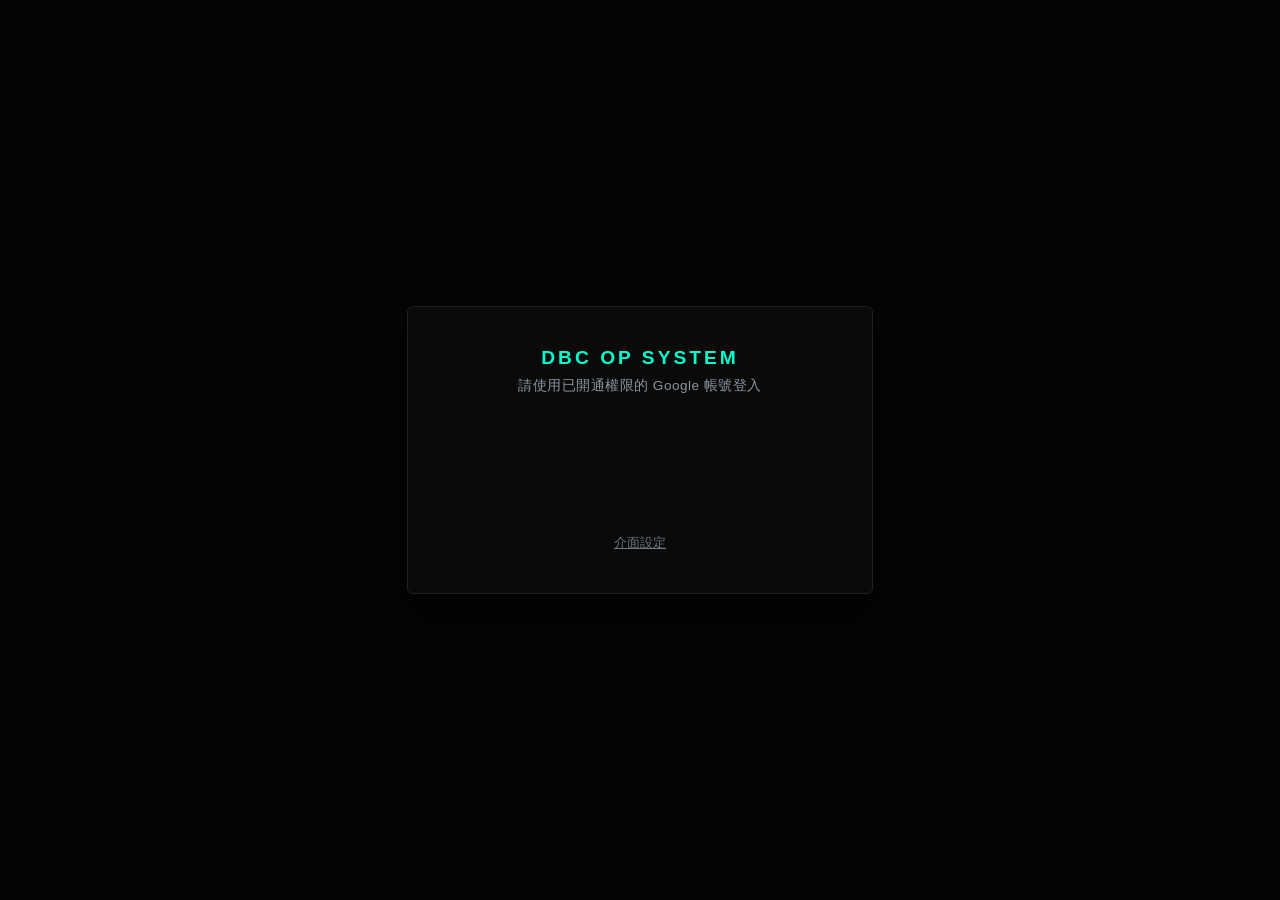
<file: index.html>
<!DOCTYPE html>
<html lang="zh-TW">
<head>
    <meta charset="UTF-8">
    <meta name="viewport" content="width=device-width, initial-scale=1.0">
    <title>ＤＢＣ ｏｐ工具 - 首頁</title>
    <link rel="stylesheet" href="common.css">
    <script src="theme.js"></script>
    <script src="auth.js"></script>
    <style>
        /* 右側主視窗 */
        main { flex: 1; padding: 40px; overflow-y: auto; }
        .content-card { background: var(--surface); padding: 50px; border-radius: 4px; border: 1px solid var(--border); min-height: 80%; box-shadow: 0 20px 40px var(--shadow); }
        h1 { margin-top: 0; color: var(--text-strong); font-weight: 300; letter-spacing: 2px; font-size: 1.5rem; margin-bottom: 30px; }
        .terminal-box { background: var(--input-bg); border: 1px solid var(--border); padding: 20px; border-radius: 4px; font-family: var(--font-mono); font-size: 0.85rem; color: var(--muted); line-height: 1.6; margin-bottom: 30px; }
        .terminal-box span.highlight { color: var(--accent); }

        /* 查詢區塊 */
        .search-bar { display: flex; gap: 15px; align-items: center; margin-bottom: 30px; }
        input[type="date"] { padding: 10px 15px; background: var(--input-bg); border: 1px solid var(--border); color: var(--text-strong); font-size: 0.95rem; border-radius: 2px; font-family: var(--font-mono); outline: none; }
        input[type="date"]::-webkit-calendar-picker-indicator { filter: var(--icon-filter); cursor: pointer; }
        input[type="date"]:focus { border-color: var(--accent); }
        
        .primary-btn { background: transparent; color: var(--accent); border: 1px solid var(--accent); padding: 10px 25px; border-radius: 2px; font-family: var(--font-mono); font-size: 0.9rem; cursor: pointer; transition: all 0.2s; letter-spacing: 1px; }
        .primary-btn:hover { background: var(--accent); color: var(--accent-contrast); }
        .primary-btn:disabled { border-color: var(--border-strong); color: var(--muted); cursor: not-allowed; background: transparent; }

        /* 完美還原 Excel 的表格樣式 */
        .table-container { overflow-x: auto; border: 1px solid var(--border); border-radius: 4px; }
        table { width: max-content; border-collapse: collapse; font-size: 0.85rem; font-weight: 700; font-family: var(--font-main); background: var(--bg); }
        th, td { border: 1px solid var(--border); padding: 10px 15px; text-align: right; white-space: nowrap; color: var(--text-strong); }

        /* 各區塊的項目名稱欄 (行程 / 課程 / 同業專案) 靠左對齊 */
        .col-label { text-align: left; color: var(--accent); background: var(--surface); }
        td:first-child, th:first-child { position: sticky; left: 0; z-index: 1; }

        /* 日期列 (Row 1) */
        .row-date th { background: var(--surface-2); color: var(--text-strong); text-align: center; font-size: 0.9rem; letter-spacing: 1px; }

        /* 標題列 (Row 2) */
        .row-header th { background: var(--surface-3); color: var(--text-strong); text-align: center; }
        .row-header th.col-label { color: var(--accent); }

        /* 黑色分隔列 (Spacer Row) */
        .row-spacer td { background: var(--input-bg) !important; color: var(--input-bg) !important; height: 10px; padding: 0; border: none; }

        /* 空白分隔欄 (Spacer Column) */
        .col-spacer { background: var(--input-bg) !important; min-width: 20px; border-top: none; border-bottom: none; }

        /* 總計列 (Grand Total) */
        .row-grand-total td { background: var(--surface-2); color: var(--text-strong); border-top: 2px solid var(--accent); }
        .row-grand-total td.col-label { color: var(--accent); }

        tr:hover td:not(.col-spacer):not(.row-spacer td) { background: var(--surface-3); }

        /* 報表圖片按鈕 (查到資料後才出現) */
        .report-actions { display: flex; gap: 10px; margin-left: auto; }
        .report-actions[hidden] { display: none; }

        /* 首頁區塊 */
        .home-section { margin-bottom: 44px; }
        .home-title { display: flex; justify-content: space-between; align-items: baseline; gap: 12px; flex-wrap: wrap; margin-bottom: 14px; }
        .home-title h2 { margin: 0; color: var(--accent); font-family: var(--font-mono); font-size: 1rem; letter-spacing: 2px; font-weight: 600; }
        .home-title a { color: var(--muted); font-family: var(--font-mono); font-size: 0.85rem; text-decoration: none; }
        .home-title a:hover { color: var(--accent); }
        .home-badge { display: inline-block; margin-left: 8px; padding: 1px 9px; border-radius: 10px; background: #da3633; color: #fff; font-size: 0.72rem; letter-spacing: 0; vertical-align: middle; }
        .home-status { font-family: var(--font-mono); font-size: 0.75rem; color: var(--muted-2); min-height: 1em; }
    </style>
</head>
<body>

    <div id="sidebar-container"></div>

    <main>
        <div class="content-card">
            <h1>[ 首頁 ]</h1>

            <!-- 交接給我的 (所有登入者) -->
            <div class="home-section">
                <div class="home-title">
                    <h2>// 交接給我的 <span class="home-badge" id="ho-new-count" hidden></span></h2>
                    <a href="todo.html#handover">[ + 新增交接 / 查看全部 ]</a>
                </div>
                <div id="home-handovers"></div>
                <div class="home-status" id="ho-status"></div>
            </div>

            <!-- 每日人數查詢 (需要 attendance_query 權限) -->
            <div id="attendance-section" hidden>
            <div class="home-title"><h2>// 每日人數查詢</h2></div>
            <div class="terminal-box" id="sys-log">
                > 系統核心模組已載入。<br>
                > 請選擇日期，以查詢當日各行程之出團人數統計。
            </div>

            <div class="search-bar">
                <input type="date" id="query-date">
                <button class="primary-btn" id="btn-query" onclick="queryAttendance()">[ 執行查詢 ]</button>
                <div class="report-actions" id="report-actions" hidden>
                    <button class="primary-btn" onclick="exportReportImage('copy')">[ 複製報表圖片 ]</button>
                    <button class="primary-btn" onclick="exportReportImage('download')">[ 下載圖片 ]</button>
                </div>
            </div>

            <div class="table-container">
                <table id="result-table">
                    <tbody id="result-body">
                        <tr><td style="text-align: center; color: var(--muted); padding: 30px;">[ 請選擇日期並點擊查詢 ]</td></tr>
                    </tbody>
                </table>
            </div>
            </div>
        </div>
    </main>

    <script src="config.js"></script>
    <script src="sidebar.js"></script>
    <script src="handover.js"></script>
    <script>
        // ===== 首頁：交接給我的 (只列進行中) =====
        Handover.mount(document.getElementById('home-handovers'), { filter: 'incoming', open: true, statusEl: document.getElementById('ho-status'), emptyText: '目前沒有交接給你的事項 👍' });
        Handover.onChange(items => {
            const n = items.filter(h => Handover.isIncoming(h) && h.status !== 'done' && Handover.isNew(h)).length;
            const badge = document.getElementById('ho-new-count');
            badge.hidden = !n;
            badge.textContent = `${n} 則新動態`;
        });
        Handover.load();

        // 有人數查詢權限才顯示每日人數查詢
        document.getElementById('attendance-section').hidden = !AUTH.has('attendance_query');
    </script>
    <script>
        const GAS_API_URL = GAS_API.ATTENDANCE; // 網址設定在 config.js

        window.onload = () => {
            const today = new Date();
            const yyyy = today.getFullYear();
            const mm = String(today.getMonth() + 1).padStart(2, '0');
            const dd = String(today.getDate()).padStart(2, '0');
            document.getElementById('query-date').value = `${yyyy}-${mm}-${dd}`;
        };

        function queryAttendance() {
            const dateVal = document.getElementById('query-date').value;
            if (!dateVal) return alert("請選擇日期");

            const formattedDate = dateVal.replace(/-/g, '/');
            const btn = document.getElementById('btn-query');
            const tbody = document.getElementById('result-body');
            const log = document.getElementById('sys-log');

            btn.innerText = "[ 查詢中... ]";
            btn.disabled = true;
            tbody.innerHTML = '<tr><td style="text-align: center; color: var(--muted); padding: 30px;">[ 正在向伺服器請求資料... ]</td></tr>';

            // 同一天查過的話先顯示上次結果，再向伺服器確認最新資料
            fetchWithCache(GAS_API_URL, { action: "getAttendanceByDate", date: formattedDate }, (res, meta) => {
                if (res.status === 'success') {
                    log.innerHTML = meta.fromCache
                        ? `> 先顯示上次查詢 ${formattedDate} 的結果，正在更新...`
                        : `> 查詢成功：${formattedDate}<br>> 已載入原始報表格式。`;
                    renderExactTable(res.data);
                } else {
                    log.innerHTML = `> <span style="color: #da3633">查詢失敗：${res.message}</span>`;
                    tbody.innerHTML = `<tr><td style="text-align: center; color: #da3633; padding: 30px;">[ ${res.message} ]</td></tr>`;
                }
            })
            .then(result => {
                btn.innerText = "[ 執行查詢 ]";
                btn.disabled = false;
                if (!result.updated) log.innerHTML = `> 查詢成功：${formattedDate}（已是最新資料）<br>> 已載入原始報表格式。`;
            })
            .catch(err => {
                btn.innerText = "[ 執行查詢 ]";
                btn.disabled = false;
                log.innerHTML = `> <span style="color: #da3633">網路錯誤：${err.message}</span>`;
                tbody.innerHTML = '<tr><td style="text-align: center; color: #da3633; padding: 30px;">[ 網路連線異常 ]</td></tr>';
            });
        }

        // 完美還原 Excel 2D 陣列的渲染函數
        function renderExactTable(matrix) {
            const tbody = document.getElementById('result-body');
            tbody.innerHTML = '';
            document.getElementById('report-actions').hidden = !(matrix && matrix.length);

            if (!matrix || matrix.length === 0) {
                tbody.innerHTML = '<tr><td style="text-align: center; color: var(--muted); padding: 30px;">[ 該日無出團紀錄或尚未匯入資料 ]</td></tr>';
                return;
            }

            // 找出空白分隔欄：表頭列空白的欄位 (行程 / 課程 / 同業專案 各區塊之間，最多兩欄)
            const spacerCols = new Set();
            if (matrix[1]) matrix[1].forEach((cell, i) => { if (i > 0 && cell === "") spacerCols.add(i); });
            // 各區塊的項目名稱欄：第一欄與每個分隔欄的下一欄
            const labelCols = new Set([0]);
            spacerCols.forEach(i => labelCols.add(i + 1));

            matrix.forEach((row, rowIndex) => {
                const tr = document.createElement('tr');

                // 判斷列的樣式
                if (rowIndex === 0) tr.className = 'row-date';
                else if (rowIndex === 1) tr.className = 'row-header';
                else if (rowIndex === matrix.length - 1) tr.className = 'row-grand-total';
                else if (row[0] === "") tr.className = 'row-spacer'; // 第一格是空的代表是黑色分隔列

                row.forEach((cell, colIndex) => {
                    const td = document.createElement(rowIndex <= 1 ? 'th' : 'td');

                    // 處理合併儲存格 (日期列)
                    if (rowIndex === 0) {
                        if (spacerCols.has(colIndex)) {
                            td.className = 'col-spacer';
                            tr.appendChild(td);
                        } else if (cell !== "") {
                            // 計算要跨幾欄 (直到遇到下一個有值的格子、分隔欄或陣列結束)
                            let colspan = 1;
                            for (let i = colIndex + 1; i < row.length; i++) {
                                if (row[i] === "" && !spacerCols.has(i)) colspan++;
                                else break;
                            }
                            td.colSpan = colspan;
                            td.innerText = cell;
                            tr.appendChild(td);
                        }
                    } else {
                        td.innerText = cell;
                        // 套用空白分隔欄樣式
                        if (spacerCols.has(colIndex)) {
                            td.className = 'col-spacer';
                            td.innerText = ''; // 清空內容
                        } else if (labelCols.has(colIndex)) {
                            td.className = 'col-label';
                        }
                        tr.appendChild(td);
                    }
                });
                tbody.appendChild(tr);
            });
        }

        // 把報表表格轉成圖片：copy 複製到剪貼簿 (可直接貼到 LINE)，download 下載 PNG
        function exportReportImage(mode) {
            const log = document.getElementById('sys-log');
            const load = window.html2canvas ? Promise.resolve() : new Promise((resolve, reject) => {
                const s = document.createElement('script');
                s.src = 'https://cdnjs.cloudflare.com/ajax/libs/html2canvas/1.4.1/html2canvas.min.js';
                s.onload = resolve;
                s.onerror = () => reject(new Error('圖片工具載入失敗，請檢查網路'));
                document.head.appendChild(s);
            });
            log.innerHTML = '> 正在產生報表圖片...';
            load.then(() => html2canvas(document.getElementById('result-table'), {
                scale: 2,
                backgroundColor: getComputedStyle(document.documentElement).getPropertyValue('--bg').trim() || '#050505'
            }))
            .then(canvas => new Promise(resolve => canvas.toBlob(resolve, 'image/png')))
            .then(blob => {
                const date = document.getElementById('query-date').value;
                if (mode === 'copy' && navigator.clipboard && window.ClipboardItem) {
                    return navigator.clipboard.write([new ClipboardItem({ 'image/png': blob })])
                        .then(() => { log.innerHTML = '> <span class="highlight">報表圖片已複製！可以直接到 LINE 或訊息視窗按 Ctrl + V 貼上。</span>'; });
                }
                const a = document.createElement('a');
                a.href = URL.createObjectURL(blob);
                a.download = `人數回報_${date}.png`;
                a.click();
                setTimeout(() => URL.revokeObjectURL(a.href), 10000);
                log.innerHTML = `> <span class="highlight">已下載 ${a.download}</span>`;
            })
            .catch(err => { log.innerHTML = `> <span style="color: #da3633">產生圖片失敗：${err.message}</span>`; });
        }
    </script>
</body>
</html>
</file>
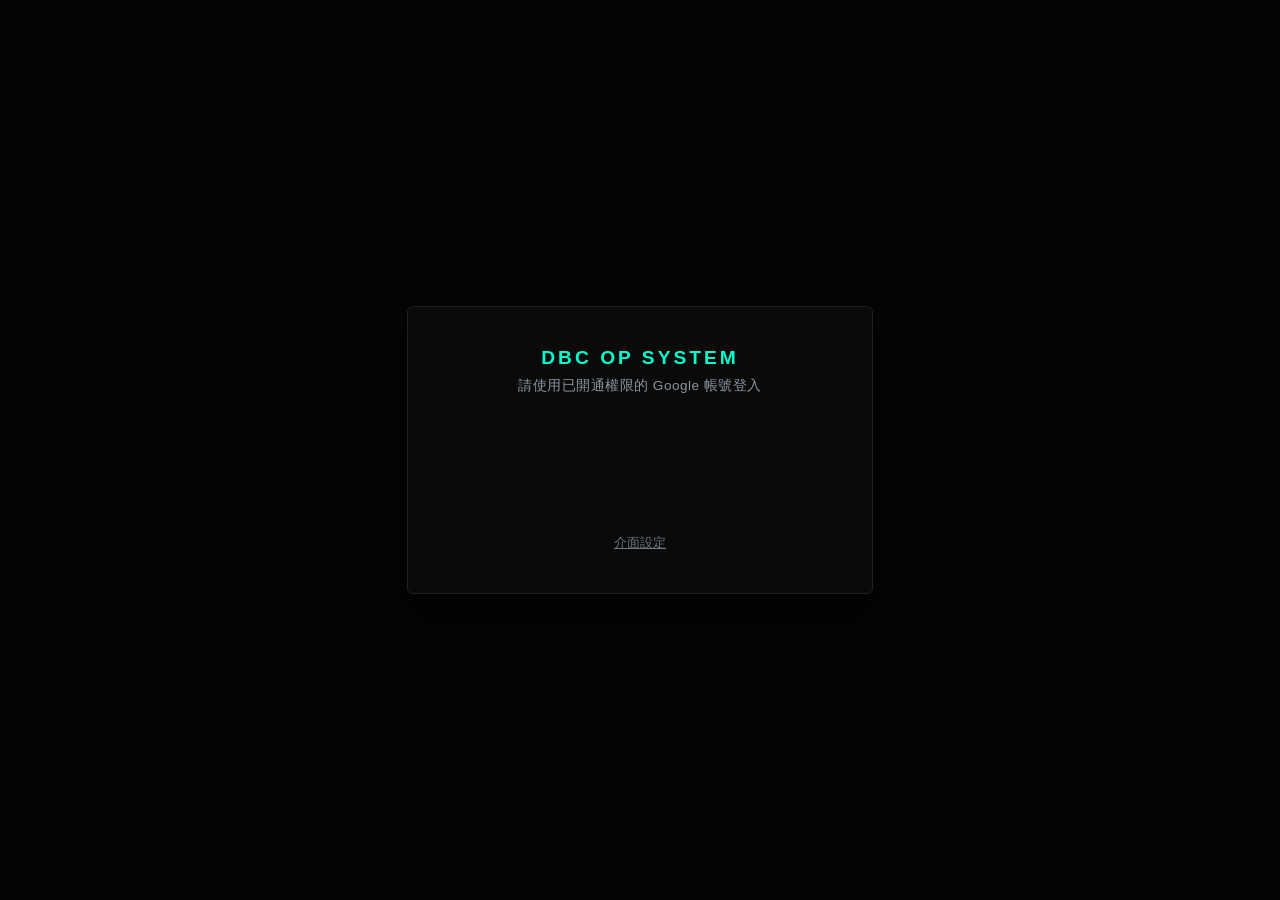
<file: admin.html>
<!DOCTYPE html>
<html lang="zh-TW">
<head>
    <meta charset="UTF-8">
    <meta name="viewport" content="width=device-width, initial-scale=1.0">
    <title>ＤＢＣ ｏｐ工具 - 帳號管理</title>
    <link rel="stylesheet" href="common.css">
    <script src="theme.js"></script>
    <script src="auth.js"></script>
    <style>
        main { flex: 1; padding: 40px; overflow-y: auto; }
        .content-card { background: var(--surface); padding: 40px; border-radius: 4px; border: 1px solid var(--border); box-shadow: 0 20px 40px var(--shadow); margin-bottom: 30px; }
        h1 { margin-top: 0; color: var(--text-strong); font-weight: 300; letter-spacing: 2px; font-size: 1.5rem; margin-bottom: 20px; }
        h2 { color: var(--accent); font-family: var(--font-mono); font-size: 1rem; letter-spacing: 2px; margin: 0 0 16px; }
        .terminal-box { background: var(--input-bg); border: 1px solid var(--border); padding: 16px 20px; border-radius: 4px; font-family: var(--font-mono); font-size: 0.85rem; color: var(--muted); line-height: 1.6; margin-bottom: 30px; }
        .table-wrap { overflow-x: auto; }
        table { width: 100%; border-collapse: collapse; font-size: 0.88rem; }
        th, td { border: 1px solid var(--border); padding: 10px 12px; text-align: left; vertical-align: middle; }
        th { background: var(--surface-2); color: var(--accent); font-family: var(--font-mono); font-weight: normal; white-space: nowrap; }
        tr:hover td { background: var(--surface-3); }
        td small { color: var(--muted); }
        .tag { white-space: nowrap; display: inline-block; padding: 2px 8px; margin: 2px; border-radius: 10px; font-size: 0.75rem; background: var(--surface-3); color: var(--text); }
        .tag.plus { background: rgba(63,185,80,0.15); color: #3fb950; }
        .tag.minus { background: rgba(218,54,51,0.15); color: #da3633; text-decoration: line-through; }
        .off { color: var(--muted-2); }
        .primary-btn, .ghost-btn, .del-btn { background: transparent; border: 1px solid var(--accent); color: var(--accent); padding: 7px 16px; border-radius: 2px; font-family: var(--font-mono); font-size: 0.85rem; cursor: pointer; transition: 0.2s; }
        .primary-btn:hover { background: var(--accent); color: var(--accent-contrast); }
        .ghost-btn { border-color: var(--border-strong); color: var(--muted); }
        .ghost-btn:hover { color: var(--text-strong); border-color: var(--muted); }
        .del-btn { border-color: #da3633; color: #da3633; }
        .del-btn:hover { background: #da3633; color: #fff; }
        .toolbar { display: flex; justify-content: space-between; align-items: center; margin-bottom: 14px; gap: 12px; flex-wrap: wrap; }

        .modal-bg { position: fixed; inset: 0; background: rgba(0,0,0,0.5); display: flex; align-items: center; justify-content: center; z-index: 100; padding: 16px; }
        .modal { background: var(--surface); border: 1px solid var(--border-strong); border-radius: 6px; width: 100%; max-width: 520px; max-height: 90vh; overflow-y: auto; padding: 28px; }
        .modal h3 { margin: 0 0 20px; color: var(--text-strong); font-weight: 400; }
        .field { margin-bottom: 16px; }
        .field label { display: block; color: var(--muted); font-size: 0.8rem; margin-bottom: 6px; font-family: var(--font-mono); }
        .field input[type="text"], .field input[type="email"], .field select { width: 100%; padding: 9px; background: var(--input-bg); border: 1px solid var(--border); color: var(--text-strong); border-radius: 2px; box-sizing: border-box; font-size: 0.9rem; }
        .perm-grid { display: grid; grid-template-columns: 1fr auto auto; gap: 6px 14px; align-items: center; background: var(--input-bg); border: 1px solid var(--border); padding: 12px; border-radius: 2px; font-size: 0.85rem; }
        .perm-grid .head { color: var(--muted); font-size: 0.75rem; }
        .perm-grid .from-role { color: var(--muted); font-size: 0.75rem; }
        .checks { display: flex; flex-wrap: wrap; gap: 10px 18px; background: var(--input-bg); border: 1px solid var(--border); padding: 12px; border-radius: 2px; }
        .checks label { display: flex; align-items: center; gap: 6px; color: var(--text); font-size: 0.85rem; cursor: pointer; }
        input[type="checkbox"] { accent-color: var(--accent); width: 15px; height: 15px; }
        .modal .actions { display: flex; justify-content: space-between; gap: 10px; margin-top: 24px; }
        .modal .actions div { display: flex; gap: 10px; }
        .hint { color: var(--muted); font-size: 0.78rem; line-height: 1.6; margin-top: 6px; }
    </style>
</head>
<body>
    <div id="sidebar-container"></div>

    <main>
        <div class="content-card">
            <h1>[ 帳號管理 ]</h1>
            <div class="terminal-box" id="sys-log">> 正在讀取帳號資料...</div>

            <div class="toolbar">
                <h2>// 使用者</h2>
                <button class="primary-btn" onclick="editUser()">[ + 新增使用者 ]</button>
            </div>
            <div class="table-wrap"><table>
                <thead><tr><th>Email</th><th>姓名</th><th>角色</th><th>可用功能</th><th>狀態</th><th>最後登入</th><th></th></tr></thead>
                <tbody id="user-body"></tbody>
            </table></div>
        </div>

        <div class="content-card">
            <div class="toolbar">
                <h2>// 角色</h2>
                <button class="primary-btn" onclick="editRole()">[ + 新增角色 ]</button>
            </div>
            <div class="table-wrap"><table>
                <thead><tr><th>角色</th><th>權限</th><th>說明</th><th>人數</th><th></th></tr></thead>
                <tbody id="role-body"></tbody>
            </table></div>
            <p class="hint">權限變更會在對方下次登入時生效（通行證最長 10 小時會自動過期）。若要立即生效，請對方登出再登入。</p>
        </div>
    </main>

    <div id="modal-root"></div>

    <script src="config.js"></script>
    <script src="sidebar.js"></script>
    <script>
        let data = { users: [], roles: [], features: {} };
        const log = document.getElementById('sys-log');
        const esc = s => String(s == null ? '' : s).replace(/[&<>"]/g, c => ({ '&': '&amp;', '<': '&lt;', '>': '&gt;', '"': '&quot;' }[c]));

        function api(body) {
            return fetch(GAS_API.AUTH, { method: 'POST', body: JSON.stringify(body) }).then(r => r.json());
        }

        // skipCache：儲存後重新讀取時不先顯示舊資料
        function load(skipCache) {
            fetchWithCache(GAS_API.AUTH, { action: 'getAdminData' }, (res, meta) => {
                if (res.status !== 'success') { log.innerHTML = `> <span style="color:#da3633">${esc(res.message)}</span>`; return; }
                data = res;
                log.innerHTML = `> 共 ${res.users.length} 位使用者、${res.roles.length} 種角色。` + (meta.fromCache ? '（更新中...）' : '');
                render();
            }, { skipCache: skipCache })
            .then(result => { if (!result.updated) log.innerHTML = `> 共 ${data.users.length} 位使用者、${data.roles.length} 種角色。`; })
            .catch(err => { log.innerHTML = `> <span style="color:#da3633">網路錯誤：${esc(err.message)}</span>`; });
        }

        function permsOf(u) {
            const role = data.roles.find(r => r.name === u.role);
            const set = new Set(role ? role.perms : []);
            u.extraAllow.forEach(p => set.add(p));
            u.extraDeny.forEach(p => set.delete(p));
            return set;
        }

        function render() {
            const F = data.features;
            document.getElementById('user-body').innerHTML = data.users.map((u, i) => {
                const role = data.roles.find(r => r.name === u.role);
                const tags = Object.keys(F).filter(k => permsOf(u).has(k)).map(k => {
                    const plus = u.extraAllow.includes(k) && !(role && role.perms.includes(k));
                    return `<span class="tag ${plus ? 'plus' : ''}">${plus ? '+' : ''}${esc(F[k])}</span>`;
                }).concat(u.extraDeny.filter(k => role && role.perms.includes(k)).map(k => `<span class="tag minus">${esc(F[k])}</span>`)).join('');
                return `<tr class="${u.active ? '' : 'off'}">
                    <td>${esc(u.email)}${u.email === AUTH.user.email ? ' <small>(你)</small>' : ''}</td>
                    <td>${esc(u.name)}</td><td>${esc(u.role)}</td><td>${tags || '<small>無</small>'}</td>
                    <td>${u.active ? '啟用' : '<span style="color:#da3633">停用</span>'}</td>
                    <td><small>${esc(u.lastLogin) || '尚未登入'}</small></td>
                    <td><button class="ghost-btn" onclick="editUser(${i})">編輯</button></td></tr>`;
            }).join('') || '<tr><td colspan="7"><small>尚無使用者</small></td></tr>';

            document.getElementById('role-body').innerHTML = data.roles.map((r, i) => `<tr>
                <td>${esc(r.name)}</td>
                <td>${r.perms.map(k => `<span class="tag">${esc(F[k])}</span>`).join('') || '<small>無</small>'}</td>
                <td><small>${esc(r.note)}</small></td>
                <td>${data.users.filter(u => u.role === r.name).length}</td>
                <td><button class="ghost-btn" onclick="editRole(${i})">編輯</button></td></tr>`).join('');
        }

        function openModal(html) {
            document.getElementById('modal-root').innerHTML = `<div class="modal-bg"><div class="modal">${html}</div></div>`;
        }
        function closeModal() { document.getElementById('modal-root').innerHTML = ''; }

        // ===== 使用者 =====
        function editUser(index) {
            const isNew = index === undefined;
            const u = isNew ? { email: '', name: '', role: (data.roles[0] || {}).name || '', extraAllow: [], extraDeny: [], active: true } : data.users[index];
            const F = data.features;
            openModal(`
                <h3>${isNew ? '新增使用者' : '編輯使用者'}</h3>
                <div class="field"><label>Google 帳號 Email</label><input type="email" id="u-email" value="${esc(u.email)}" placeholder="example@gmail.com"></div>
                <div class="field"><label>姓名</label><input type="text" id="u-name" value="${esc(u.name)}"></div>
                <div class="field"><label>角色</label><select id="u-role">${data.roles.map(r => `<option ${r.name === u.role ? 'selected' : ''}>${esc(r.name)}</option>`).join('')}</select></div>
                <div class="field"><label>個人調整（在角色權限之外額外開放或關閉）</label><div class="perm-grid" id="u-perms"></div></div>
                <div class="field"><label><input type="checkbox" id="u-active" ${u.active ? 'checked' : ''}> 啟用這個帳號</label></div>
                <div class="actions">
                    <div>${isNew ? '' : '<button class="del-btn" id="u-del">刪除</button>'}</div>
                    <div><button class="ghost-btn" onclick="closeModal()">取消</button><button class="primary-btn" id="u-save">儲存</button></div>
                </div>`);

            const allow = new Set(u.extraAllow), deny = new Set(u.extraDeny);
            function drawPerms() {
                const role = data.roles.find(r => r.name === document.getElementById('u-role').value);
                const rp = role ? role.perms : [];
                document.getElementById('u-perms').innerHTML = '<span class="head">功能</span><span class="head">角色預設</span><span class="head">此人</span>' +
                    Object.keys(F).map(k => {
                        const inRole = rp.includes(k);
                        const on = inRole ? !deny.has(k) : allow.has(k);
                        return `<span>${esc(F[k])}</span><span class="from-role">${inRole ? '✔' : '—'}</span><input type="checkbox" data-perm="${k}" ${on ? 'checked' : ''}>`;
                    }).join('');
                document.querySelectorAll('#u-perms [data-perm]').forEach(cb => cb.onchange = () => {
                    const k = cb.dataset.perm, inRole = rp.includes(k);
                    allow.delete(k); deny.delete(k);
                    if (cb.checked && !inRole) allow.add(k);
                    if (!cb.checked && inRole) deny.add(k);
                });
            }
            document.getElementById('u-role').onchange = () => { allow.clear(); deny.clear(); drawPerms(); };
            drawPerms();

            document.getElementById('u-save').onclick = () => {
                const user = {
                    originalEmail: isNew ? '' : u.email,
                    email: document.getElementById('u-email').value.trim(),
                    name: document.getElementById('u-name').value.trim(),
                    role: document.getElementById('u-role').value,
                    extraAllow: [...allow], extraDeny: [...deny],
                    active: document.getElementById('u-active').checked
                };
                save({ action: 'saveUser', user });
            };
            if (!isNew) document.getElementById('u-del').onclick = () => {
                if (document.getElementById('u-del').dataset.confirm) save({ action: 'deleteUser', email: u.email });
                else { document.getElementById('u-del').dataset.confirm = 1; document.getElementById('u-del').textContent = '確定刪除？'; }
            };
        }

        // ===== 角色 =====
        function editRole(index) {
            const isNew = index === undefined;
            const r = isNew ? { name: '', perms: [], note: '' } : data.roles[index];
            const F = data.features;
            openModal(`
                <h3>${isNew ? '新增角色' : '編輯角色'}</h3>
                <div class="field"><label>角色名稱</label><input type="text" id="r-name" value="${esc(r.name)}"></div>
                <div class="field"><label>可用功能</label><div class="checks">${Object.keys(F).map(k => `<label><input type="checkbox" data-perm="${k}" ${r.perms.includes(k) ? 'checked' : ''}>${esc(F[k])}</label>`).join('')}</div></div>
                <div class="field"><label>說明</label><input type="text" id="r-note" value="${esc(r.note)}"></div>
                <div class="actions">
                    <div>${isNew ? '' : '<button class="del-btn" id="r-del">刪除</button>'}</div>
                    <div><button class="ghost-btn" onclick="closeModal()">取消</button><button class="primary-btn" id="r-save">儲存</button></div>
                </div>`);
            document.getElementById('r-save').onclick = () => save({ action: 'saveRole', role: {
                originalName: isNew ? '' : r.name,
                name: document.getElementById('r-name').value.trim(),
                perms: [...document.querySelectorAll('.checks [data-perm]:checked')].map(cb => cb.dataset.perm),
                note: document.getElementById('r-note').value.trim()
            } });
            if (!isNew) document.getElementById('r-del').onclick = () => {
                if (document.getElementById('r-del').dataset.confirm) save({ action: 'deleteRole', name: r.name });
                else { document.getElementById('r-del').dataset.confirm = 1; document.getElementById('r-del').textContent = '確定刪除？'; }
            };
        }

        function save(body) {
            const btn = document.querySelector('.modal .primary-btn');
            if (btn) { btn.disabled = true; btn.textContent = '儲存中...'; }
            api(body).then(res => {
                if (res.status !== 'success') {
                    if (btn) { btn.disabled = false; btn.textContent = '儲存'; }
                    alertInModal(res.message);
                    return;
                }
                closeModal();
                log.innerHTML = '> <span style="color:#3fb950">已儲存。</span>';
                load(true);
            }).catch(err => alertInModal('網路錯誤：' + err.message));
        }

        function alertInModal(text) {
            const m = document.querySelector('.modal');
            let el = m && m.querySelector('.modal-error');
            if (m && !el) { el = document.createElement('p'); el.className = 'modal-error'; el.style.color = '#da3633'; m.appendChild(el); }
            if (el) el.textContent = text;
        }

        load();
    </script>
</body>
</html>
</file>
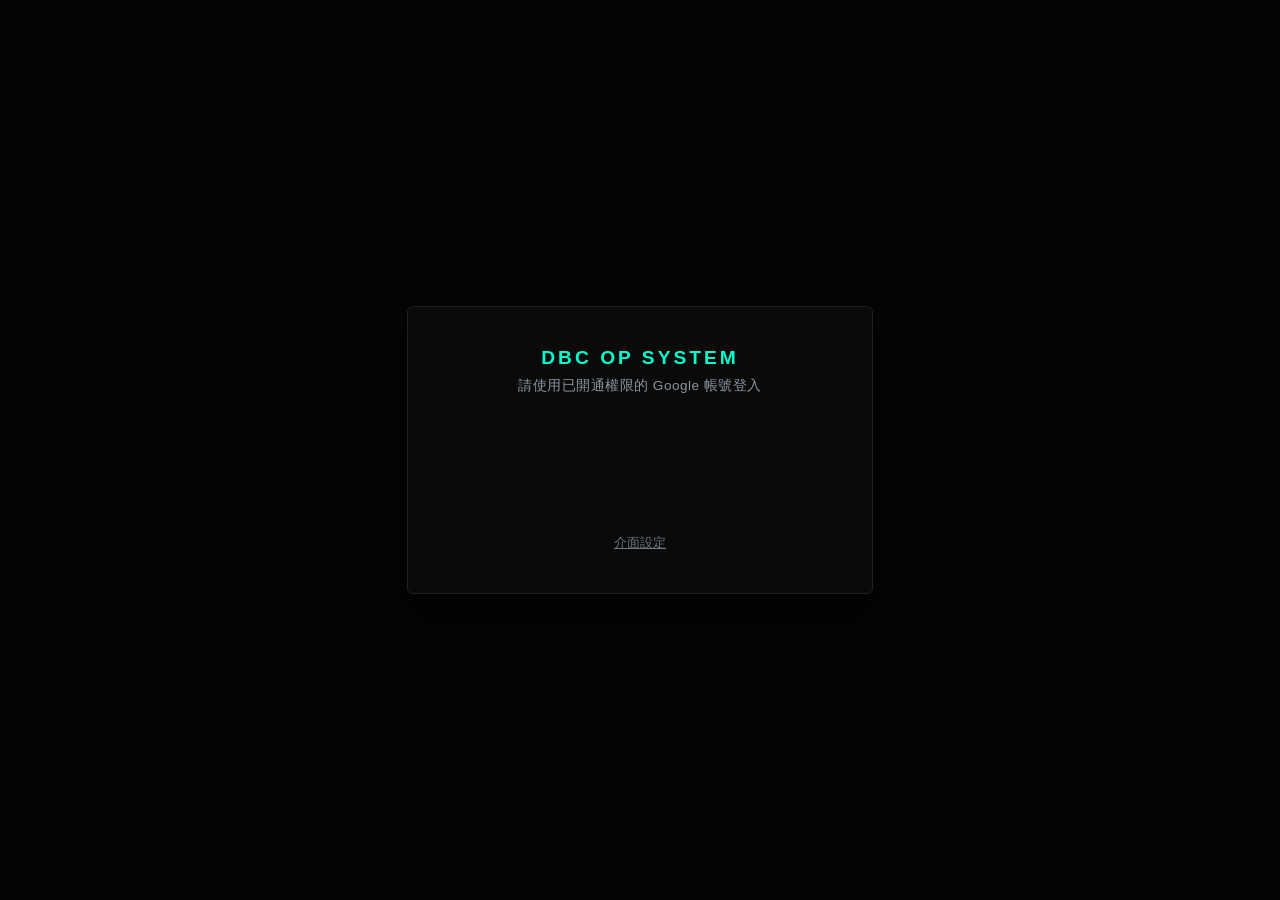
<file: b2b_monitor.html>
<!DOCTYPE html>
<html lang="zh-TW">
<head>
    <meta charset="UTF-8">
    <meta name="viewport" content="width=device-width, initial-scale=1.0">
    <title>ＤＢＣ ｏｐ工具 - 訂單監控</title>
    <link rel="stylesheet" href="common.css">
    <script src="theme.js"></script>
    <script src="auth.js"></script>
    <style>
        /* 右側主視窗 */
        main { flex: 1; padding: 40px; overflow-y: auto; }
        .content-card { background: var(--surface); padding: 40px; border-radius: 4px; border: 1px solid var(--border); min-height: 85%; box-shadow: 0 20px 40px var(--shadow); }
        h1 { margin-top: 0; color: var(--text-strong); font-weight: 300; letter-spacing: 2px; font-size: 1.5rem; margin-bottom: 20px; }
        
        .terminal-box { background: var(--input-bg); border: 1px solid var(--border); padding: 20px; border-radius: 4px; font-family: var(--font-mono); font-size: 0.85rem; color: var(--muted); line-height: 1.6; margin-bottom: 30px; }
        .terminal-box span.highlight { color: var(--accent); }
        .action-bar { display: flex; justify-content: space-between; align-items: center; margin-bottom: 20px; }
        button.primary-btn { background: transparent; color: var(--accent); border: 1px solid var(--accent); padding: 10px 20px; border-radius: 2px; font-family: var(--font-mono); font-size: 0.9rem; cursor: pointer; transition: all 0.2s; letter-spacing: 1px; }
        button.primary-btn:hover { background: var(--accent); color: var(--accent-contrast); }
        button.primary-btn:disabled { border-color: var(--border-strong); color: var(--muted); cursor: not-allowed; }
        table { width: 100%; border-collapse: collapse; font-size: 0.9rem; }
        th, td { border: 1px solid var(--border); padding: 14px 15px; text-align: left; }
        th { background: var(--surface-2); color: var(--accent); font-family: var(--font-mono); font-weight: normal; letter-spacing: 1px; }
        tr:hover td { background: var(--surface-3); }
    </style>
</head>
<body>

    <div id="sidebar-container"></div>

    <main>
        <div class="content-card">
            <h1>[ 客戶預約訂單監控 ]</h1>
            <div class="terminal-box" id="sys-log">
                > 連線協議就緒...<br>
                > 正在等待擷取最新 50 筆同業預約報表數據...
            </div>
            <div class="action-bar">
                <span style="color: var(--muted); font-size: 0.9rem;">DATA_SOURCE: DBC_B2B_DATABASE</span>
                <button class="primary-btn" id="refresh-btn" onclick="fetchOrders()">[ 刷新數據 ]</button>
            </div>
            <table>
                <thead>
                    <tr>
                        <th>訂單時間</th>
                        <th>內部編號</th>
                        <th>同業代號</th>
                        <th>系列</th>
                        <th>日期</th>
                        <th>人數</th>
                        <th>總金額</th>
                        <th>客戶備註</th>
                    </tr>
                </thead>
                <tbody id="orderBody">
                    <tr><td colspan="8" style="text-align: center; color: var(--muted);">[ 系統待命中，請點擊上方刷新數據 ]</td></tr>
                </tbody>
            </table>
        </div>
    </main>

    <script src="config.js"></script>
    <script src="sidebar.js"></script>
    <script>
        const GAS_API_URL = GAS_API.B2B; // 網址設定在 config.js
        
        window.onload = () => { fetchOrders(true); };

        // useCache：開頁時先顯示上次的資料；按「刷新數據」時直接向伺服器重抓
        function fetchOrders(useCache) {
            const btn = document.getElementById('refresh-btn');
            const tbody = document.getElementById('orderBody');
            const log = document.getElementById('sys-log');

            btn.disabled = true;
            btn.innerText = "[ 讀取中... ]";
            tbody.innerHTML = `<tr><td colspan="8" style="text-align: center; color: var(--muted);">[ FETCHING DATA... ]</td></tr>`;

            fetchWithCache(GAS_API_URL, { action: "getOrders" }, (res, meta) => {
                if(res.status === 'success') {
                    log.innerHTML += meta.fromCache
                        ? `<br>> 先顯示上次的資料，正在更新...`
                        : `<br>> <span class="highlight">連線成功！已擷取最新數據。</span>`;
                    if(res.data && res.data.orders) {
                        renderOrderTable(res.data.orders);
                    } else {
                        tbody.innerHTML = `<tr><td colspan="8" style="text-align: center; color: #da3633;">[ 系統錯誤：未回傳訂單資料 ]</td></tr>`;
                    }
                } else {
                    log.innerHTML += `<br>> <span style="color: #da3633">錯誤：${res.message}</span>`;
                    tbody.innerHTML = `<tr><td colspan="8" style="text-align: center; color: #da3633;">[ 讀取失敗：${res.message} ]</td></tr>`;
                }
            }, { skipCache: !useCache })
            .then(result => {
                btn.disabled = false;
                btn.innerText = "[ 刷新數據 ]";
                if (!result.updated) log.innerHTML += `<br>> <span class="highlight">已是最新數據。</span>`;
            }).catch(e => {
                btn.disabled = false; 
                btn.innerText = "[ 刷新數據 ]";
                log.innerHTML += `<br>> <span style="color: #da3633">網路異常：${e.message}</span>`;
                tbody.innerHTML = `<tr><td colspan="8" style="text-align: center; color: #da3633;">[ 網路異常，無法取得數據 ]</td></tr>`;
            });
        }

        function renderOrderTable(dataMatrix) {
            const tbody = document.getElementById('orderBody'); 
            tbody.innerHTML = '';
            
            if (!dataMatrix || dataMatrix.length <= 1) {
                tbody.innerHTML = `<tr><td colspan="8" style="text-align: center; color: var(--muted);">[ 尚無任何訂單紀錄 ]</td></tr>`; 
                return;
            }
            
            // 🌟 完美對齊你的 Google Sheet 截圖
            // A[0]內部編號, B[1]訂單時間, C[2]同業代號, D[3]系列, E[4]日期, F[5]人數, G[6]總金額, H[7]客戶備註
            for(let i = 1; i < dataMatrix.length; i++) {
                let row = dataMatrix[i]; 
                let tr = document.createElement('tr');
                tr.innerHTML = `
                    <td style="color: var(--muted);">${row[1] || '-'}</td> <!-- B欄: 訂單時間 -->
                    <td style="color: var(--accent);">${row[0] || '-'}</td> <!-- A欄: 內部編號 -->
                    <td>${row[2] || '-'}</td> <!-- C欄: 同業代號 -->
                    <td>${row[3] || '-'}</td> <!-- D欄: 系列 -->
                    <td>${row[4] || '-'}</td> <!-- E欄: 日期 -->
                    <td style="color: #d29922; font-weight: bold;">${row[5] || '-'}</td> <!-- F欄: 人數 -->
                    <td>${row[6] || '-'}</td> <!-- G欄: 總金額 -->
                    <td style="color: var(--muted); max-width: 250px; overflow: hidden; text-overflow: ellipsis; white-space: nowrap;" title="${row[7] || ''}">${row[7] || '-'}</td> <!-- H欄: 客戶備註 -->
                `;
                tbody.appendChild(tr);
            }
        }
    </script>
</body>
</html>
</file>
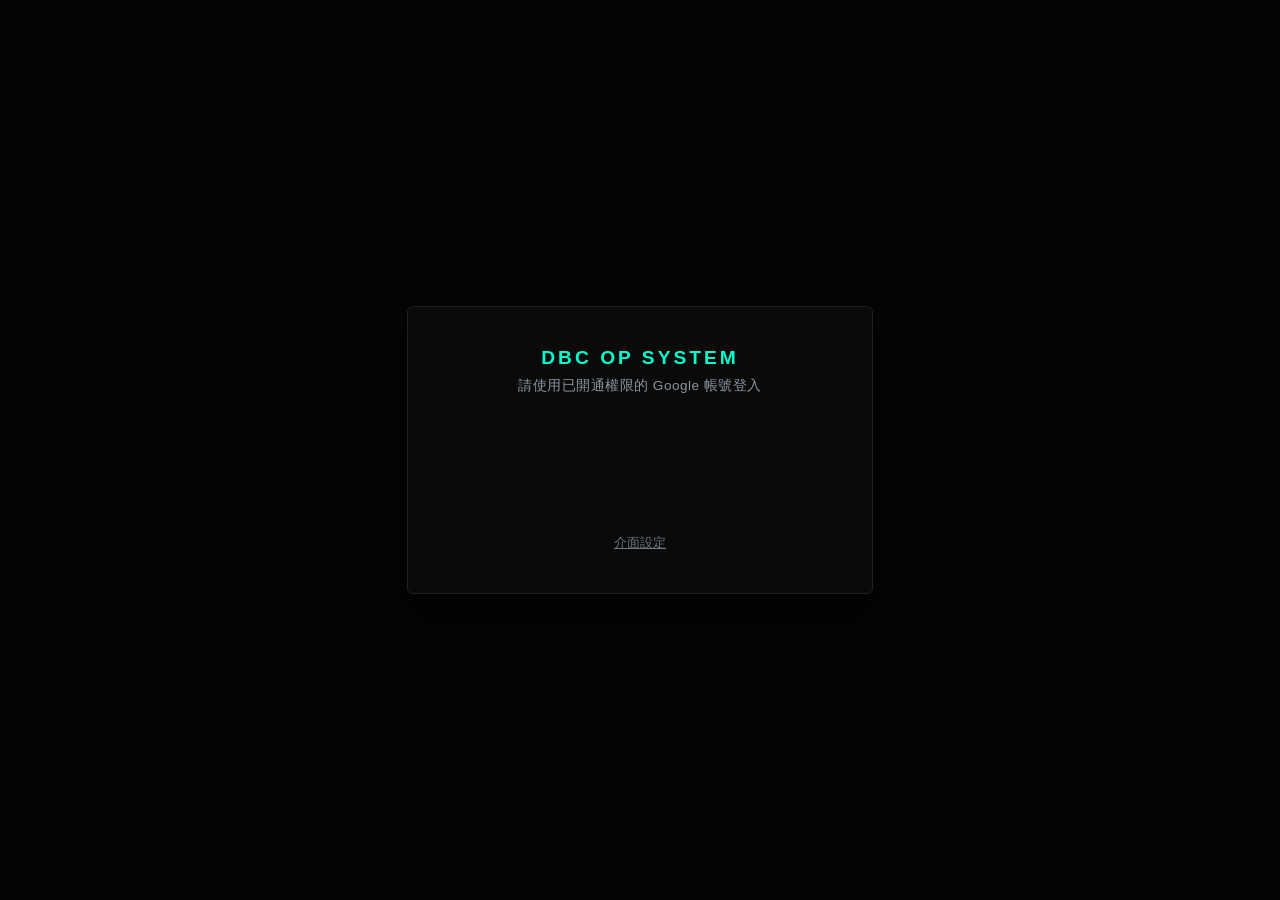
<file: login.html>
<!DOCTYPE html>
<html lang="zh-TW">
<head>
    <meta charset="UTF-8">
    <meta name="viewport" content="width=device-width, initial-scale=1.0">
    <title>ＤＢＣ ｏｐ工具 - 登入</title>
    <link rel="stylesheet" href="common.css">
    <script src="theme.js"></script>
    <script src="auth.js"></script>
    <script src="config.js"></script>
    <script src="https://accounts.google.com/gsi/client" async defer onload="initGoogle()"></script>
    <style>
        body { align-items: center; justify-content: center; padding: 16px; box-sizing: border-box; }
        .login-card { width: 100%; max-width: 400px; background: var(--surface); border: 1px solid var(--border); border-radius: 6px; box-shadow: 0 20px 40px var(--shadow); padding: 40px 32px; text-align: center; }
        .login-card h1 { margin: 0 0 6px; color: var(--accent); font-size: 1.2rem; letter-spacing: 3px; font-weight: 600; }
        .login-card p { color: var(--muted); font-size: 0.85rem; margin: 0 0 28px; line-height: 1.6; }
        #google-btn { display: flex; justify-content: center; min-height: 44px; }
        .msg { margin-top: 20px; font-family: var(--font-mono); font-size: 0.85rem; line-height: 1.6; min-height: 1.6em; }
        .msg.error { color: #da3633; }
        .msg.info { color: var(--muted); }
        .theme-link { margin-top: 24px; background: none; border: none; color: var(--muted-2); cursor: pointer; font-size: 0.8rem; text-decoration: underline; }
    </style>
</head>
<body>
    <div class="login-card">
        <h1>DBC OP SYSTEM</h1>
        <p>請使用已開通權限的 Google 帳號登入</p>
        <div id="google-btn"></div>
        <div class="msg info" id="msg"></div>
        <button class="theme-link" onclick="openThemePanel()">介面設定</button>
    </div>

    <script>
        const params = new URLSearchParams(location.search);
        const msg = document.getElementById('msg');
        const REASONS = { expired: '登入已過期，請重新登入。', denied: '這個帳號沒有任何功能權限，請聯絡管理員。' };

        function show(text, type) { msg.textContent = text; msg.className = 'msg ' + (type || 'info'); }
        if (REASONS[params.get('reason')]) show(REASONS[params.get('reason')], 'error');

        // 已登入就直接進系統
        if (window.AUTH && AUTH.token && !params.get('reason')) goNext();

        function goNext() {
            const next = params.get('next');
            const safeNext = next && AUTH.canOpen(next.split('?')[0]);
            location.replace(safeNext ? next : 'index.html');
        }

        function initGoogle() {
            if (!GOOGLE_CLIENT_ID) { show('系統尚未設定 Google 登入 (缺少用戶端 ID)。', 'error'); return; }
            google.accounts.id.initialize({ client_id: GOOGLE_CLIENT_ID, callback: onGoogleLogin, ux_mode: 'popup' });
            const dark = getComputedStyle(document.documentElement).colorScheme === 'dark';
            google.accounts.id.renderButton(document.getElementById('google-btn'), { theme: dark ? 'filled_black' : 'outline', size: 'large', text: 'signin_with', shape: 'rectangular', locale: 'zh-TW', width: 280 });
        }

        function onGoogleLogin(response) {
            show('> 正在驗證帳號權限...');
            fetch(GAS_API.AUTH, { method: 'POST', body: JSON.stringify({ action: 'login', idToken: response.credential }) })
            .then(res => res.json())
            .then(res => {
                if (res.status !== 'success') { show(res.message || '登入失敗', 'error'); return; }
                AUTH.save({ token: res.token, exp: res.exp, user: res.user });
                // 帳號裡存的主題與交接已讀紀錄，先寫進這台電腦，進系統就是你的設定
                try {
                    if (res.prefs && res.prefs.theme) localStorage.setItem('opTheme', JSON.stringify(res.prefs.theme));
                    if (res.prefs && res.prefs.seen) {
                        const key = 'opHandoverSeen:' + res.user.email;
                        const local = JSON.parse(localStorage.getItem(key)) || {};
                        Object.keys(res.prefs.seen).forEach(id => { if (!local[id] || local[id] < res.prefs.seen[id]) local[id] = res.prefs.seen[id]; });
                        localStorage.setItem(key, JSON.stringify(local));
                    }
                } catch (e) {}
                show(`> 歡迎，${res.user.name}`);
                // 回到登入前想去的頁面 (有權限的話)，否則到首頁
                const next = params.get('next');
                const nextOk = next && AUTH.canOpen(next.split('?')[0], res.user.perms);
                location.replace(nextOk ? next : 'index.html');
            })
            .catch(err => show('網路錯誤：' + err.message, 'error'));
        }
    </script>
</body>
</html>
</file>
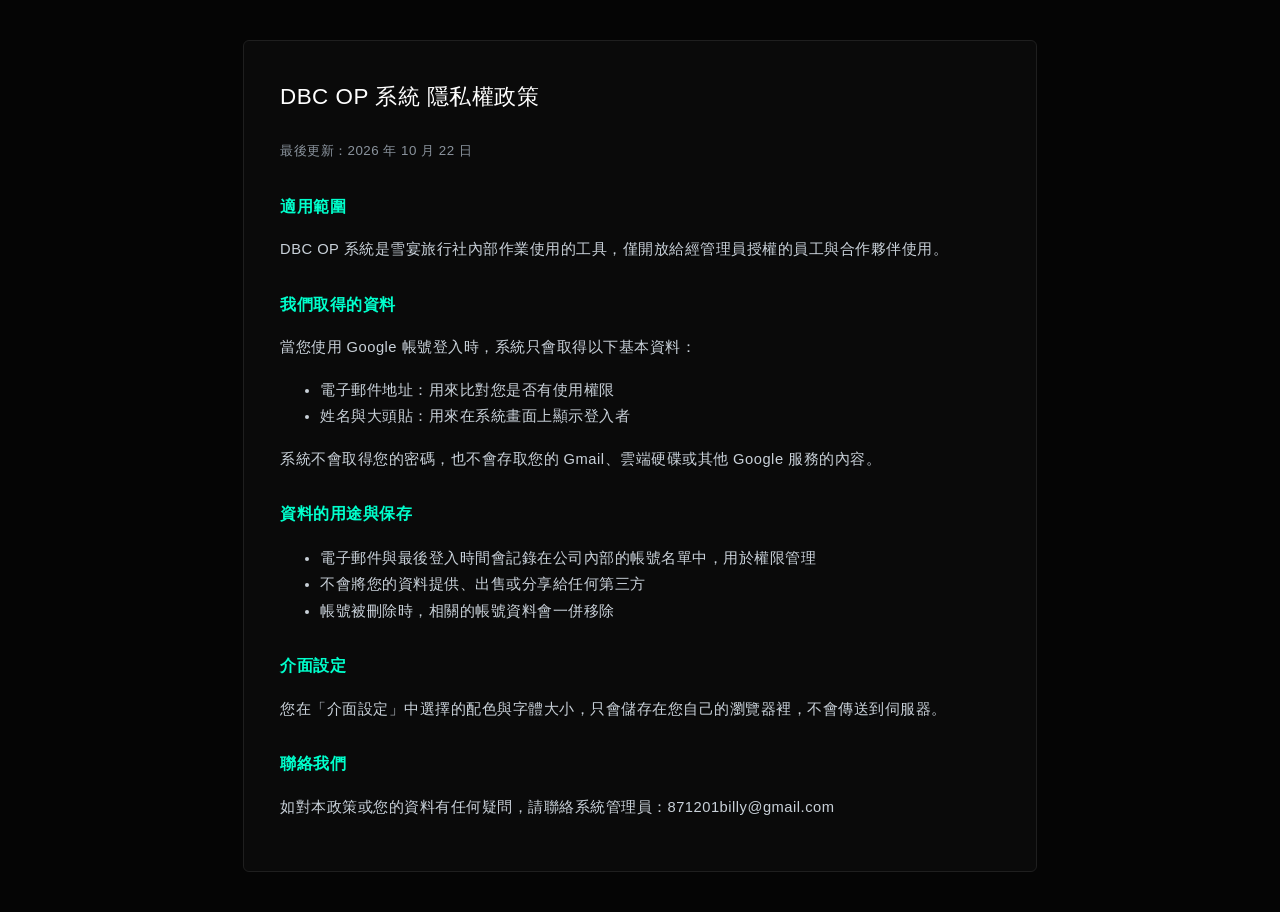
<file: privacy.html>
<!DOCTYPE html>
<html lang="zh-TW">
<head>
    <meta charset="UTF-8">
    <meta name="viewport" content="width=device-width, initial-scale=1.0">
    <title>DBC OP 系統 - 隱私權政策</title>
    <link rel="stylesheet" href="common.css">
    <script src="theme.js"></script>
    <style>
        body { display: block; height: auto; overflow: auto; padding: 40px 16px; }
        article { max-width: 720px; margin: 0 auto; background: var(--surface); border: 1px solid var(--border); border-radius: 6px; padding: 36px; line-height: 1.8; }
        h1 { color: var(--text-strong); font-weight: 400; font-size: 1.4rem; margin-top: 0; }
        h2 { color: var(--accent); font-size: 1rem; margin-top: 28px; }
        p, li { color: var(--text); font-size: 0.92rem; }
        small { color: var(--muted); }
    </style>
</head>
<body>
<article>
    <h1>DBC OP 系統 隱私權政策</h1>
    <small>最後更新：2026 年 10 月 22 日</small>

    <h2>適用範圍</h2>
    <p>DBC OP 系統是雪宴旅行社內部作業使用的工具，僅開放給經管理員授權的員工與合作夥伴使用。</p>

    <h2>我們取得的資料</h2>
    <p>當您使用 Google 帳號登入時，系統只會取得以下基本資料：</p>
    <ul>
        <li>電子郵件地址：用來比對您是否有使用權限</li>
        <li>姓名與大頭貼：用來在系統畫面上顯示登入者</li>
    </ul>
    <p>系統不會取得您的密碼，也不會存取您的 Gmail、雲端硬碟或其他 Google 服務的內容。</p>

    <h2>資料的用途與保存</h2>
    <ul>
        <li>電子郵件與最後登入時間會記錄在公司內部的帳號名單中，用於權限管理</li>
        <li>不會將您的資料提供、出售或分享給任何第三方</li>
        <li>帳號被刪除時，相關的帳號資料會一併移除</li>
    </ul>

    <h2>介面設定</h2>
    <p>您在「介面設定」中選擇的配色與字體大小，只會儲存在您自己的瀏覽器裡，不會傳送到伺服器。</p>

    <h2>聯絡我們</h2>
    <p>如對本政策或您的資料有任何疑問，請聯絡系統管理員：871201billy@gmail.com</p>
</article>
</body>
</html>
</file>
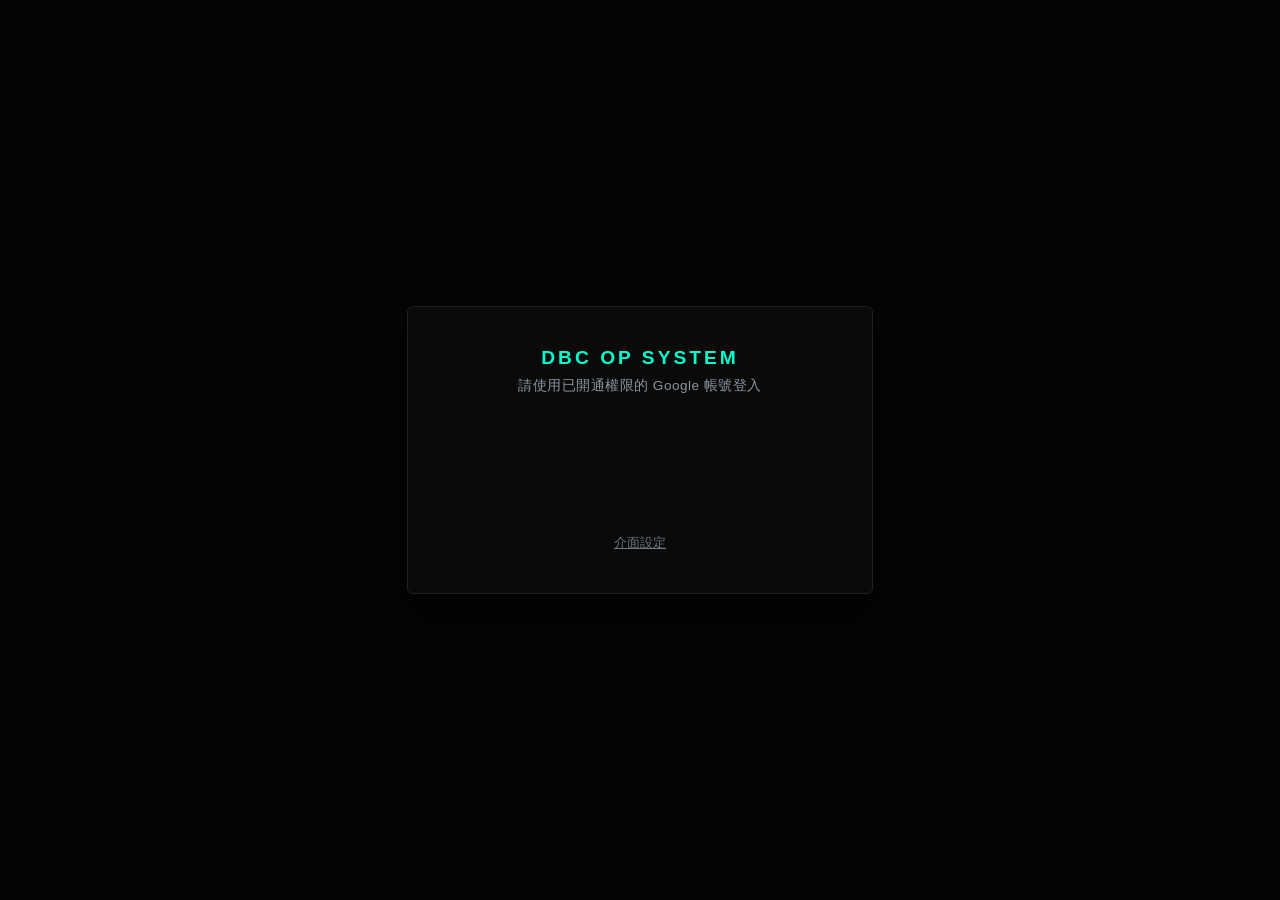
<file: todo.html>
<!DOCTYPE html>
<html lang="zh-TW">
<head>
    <meta charset="UTF-8">
    <meta name="viewport" content="width=device-width, initial-scale=1.0">
    <title>ＤＢＣ ｏｐ工具 - 我的待辦</title>
    <link rel="stylesheet" href="common.css">
    <script src="theme.js"></script>
    <script src="auth.js"></script>
    <style>
        main { flex: 1; padding: 40px; overflow-y: auto; }
        .content-card { background: var(--surface); padding: 40px; border-radius: 4px; border: 1px solid var(--border); box-shadow: 0 20px 40px var(--shadow); max-width: 860px; margin: 0 auto; }
        h1 { margin-top: 0; color: var(--text-strong); font-weight: 300; letter-spacing: 2px; font-size: 1.5rem; margin-bottom: 8px; }
        .subtitle { color: var(--muted); font-size: 0.85rem; margin: 0 0 28px; }

        /* 新增列 */
        .add-row { display: flex; gap: 10px; margin-bottom: 26px; flex-wrap: wrap; }
        .add-row input[type="text"] { flex: 1 1 260px; padding: 12px 14px; background: var(--input-bg); border: 1px solid var(--border-strong); color: var(--text-strong); font-size: 1rem; border-radius: 4px; outline: none; }
        .add-row input[type="text"]:focus { border-color: var(--accent); }
        .add-row input[type="date"] { padding: 10px; background: var(--input-bg); border: 1px solid var(--border-strong); color: var(--text-strong); border-radius: 4px; font-family: var(--font-mono); }
        .primary-btn { background: transparent; color: var(--accent); border: 1px solid var(--accent); padding: 10px 22px; border-radius: 4px; font-family: var(--font-mono); font-size: 0.9rem; cursor: pointer; transition: 0.2s; }
        .primary-btn:hover { background: var(--accent); color: var(--accent-contrast); }

        /* 待辦清單 */
        .todo-list { list-style: none; margin: 0; padding: 0; }
        .todo-item { display: flex; align-items: center; gap: 12px; padding: 12px 14px; border: 1px solid var(--border); border-radius: 4px; margin-bottom: 8px; background: var(--bg); transition: 0.2s; }
        .todo-item:hover { border-color: var(--border-strong); background: var(--surface-2); }
        .todo-item input[type="checkbox"] { width: 20px; height: 20px; accent-color: var(--accent); cursor: pointer; flex-shrink: 0; }
        .todo-text { flex: 1; min-width: 0; color: var(--text-strong); font-size: 0.98rem; line-height: 1.5; overflow-wrap: anywhere; cursor: text; }
        .todo-text input { width: 100%; box-sizing: border-box; padding: 4px 8px; background: var(--input-bg); border: 1px solid var(--accent); color: var(--text-strong); font-size: 0.98rem; border-radius: 3px; outline: none; }
        .due { flex-shrink: 0; font-family: var(--font-mono); font-size: 0.78rem; padding: 3px 8px; border-radius: 10px; background: var(--surface-3); color: var(--muted); cursor: pointer; white-space: nowrap; }
        .due.today { background: rgba(210,153,34,0.18); color: #d29922; }
        .due.overdue { background: rgba(218,54,51,0.18); color: #da3633; }
        .due-input { flex-shrink: 0; padding: 3px 6px; background: var(--input-bg); border: 1px solid var(--accent); color: var(--text-strong); border-radius: 3px; font-family: var(--font-mono); font-size: 0.8rem; }
        .icon-btn { flex-shrink: 0; background: none; border: none; color: var(--muted-2); font-size: 1.1rem; cursor: pointer; padding: 2px 6px; border-radius: 3px; opacity: 0; transition: 0.15s; }
        .todo-item:hover .icon-btn, .icon-btn:focus { opacity: 1; }
        .icon-btn:hover { color: #da3633; background: var(--surface-3); }
        .todo-item.done .todo-text { color: var(--muted); text-decoration: line-through; }
        .todo-item.done { opacity: 0.75; }
        .empty { text-align: center; color: var(--muted); padding: 30px 0; font-size: 0.9rem; }

        .done-header { display: flex; justify-content: space-between; align-items: center; margin: 26px 0 10px; color: var(--muted); font-size: 0.88rem; }
        .link-btn { background: none; border: none; color: var(--muted); cursor: pointer; font: inherit; text-decoration: underline; padding: 0; }
        .link-btn:hover { color: var(--accent); }
        .status { margin-top: 18px; font-family: var(--font-mono); font-size: 0.78rem; color: var(--muted-2); min-height: 1.2em; }

        /* 分頁 */
        .tabs { display: flex; gap: 4px; border-bottom: 1px solid var(--border); margin-bottom: 24px; }
        .tab { background: none; border: none; border-bottom: 2px solid transparent; color: var(--muted); padding: 10px 18px; font-size: 0.95rem; cursor: pointer; font-family: var(--font-main); margin-bottom: -1px; }
        .tab:hover { color: var(--text-strong); }
        .tab.active { color: var(--accent); border-bottom-color: var(--accent); }
        .tab .count { display: inline-block; min-width: 18px; padding: 0 5px; margin-left: 4px; border-radius: 9px; background: #da3633; color: #fff; font-size: 0.7rem; line-height: 18px; text-align: center; }

        /* 新增交接 */
        .ho-form { border: 1px solid var(--border); border-radius: 4px; padding: 16px; margin-bottom: 22px; background: var(--bg); }
        .ho-form textarea { width: 100%; box-sizing: border-box; min-height: 70px; resize: vertical; padding: 10px 12px; background: var(--input-bg); border: 1px solid var(--border-strong); color: var(--text-strong); border-radius: 4px; font: inherit; font-size: 0.95rem; outline: none; }
        .ho-form textarea:focus { border-color: var(--accent); }
        .ho-form .label { color: var(--muted); font-size: 0.8rem; margin: 12px 0 6px; }
        .chips { display: flex; flex-wrap: wrap; gap: 6px; }
        .chip { border: 1px solid var(--border-strong); background: var(--input-bg); color: var(--text); padding: 5px 12px; border-radius: 16px; cursor: pointer; font-size: 0.85rem; user-select: none; }
        .chip.on { background: var(--accent); border-color: var(--accent); color: var(--accent-contrast); font-weight: 600; }
        .ho-form .row { display: flex; gap: 10px; align-items: center; flex-wrap: wrap; margin-top: 12px; }
        .ho-form input[type="date"] { padding: 8px; background: var(--input-bg); border: 1px solid var(--border-strong); color: var(--text-strong); border-radius: 4px; font-family: var(--font-mono); }
        .ho-form .row .primary-btn { margin-left: auto; }
        .form-msg { color: #da3633; font-size: 0.82rem; }
        .filters { display: flex; gap: 6px; margin-bottom: 14px; flex-wrap: wrap; }

        /* 手機上刪除鈕常駐顯示 (沒有滑鼠移過的狀態) */
        @media (max-width: 768px) {
            .icon-btn { opacity: 1; }
            .add-row .primary-btn { flex: 1 1 100%; }
        }
    </style>
</head>
<body>
    <div id="sidebar-container"></div>

    <main>
        <div class="content-card">
            <h1>[ 待辦與交接 ]</h1>

            <div class="tabs">
                <button class="tab active" data-tab="todo" onclick="showTab('todo')">我的待辦</button>
                <button class="tab" data-tab="handover" onclick="showTab('handover')">工作交接<span class="count" id="ho-count" hidden></span></button>
            </div>

            <!-- ===== 工作交接 ===== -->
            <div id="pane-handover" hidden>
                <div class="ho-form">
                    <textarea id="ho-text" maxlength="2000" placeholder="交接內容，例如：12/20 龍平團的房控已確認到 A 房，B 房待飯店回覆…"></textarea>
                    <div class="label">交接給誰看（可複選）</div>
                    <div class="chips" id="ho-targets"></div>
                    <div class="row">
                        <span class="label" style="margin:0;">期限</span>
                        <input type="date" id="ho-due">
                        <span class="form-msg" id="ho-msg"></span>
                        <button class="primary-btn" onclick="submitHandover()">[ 送出交接 ]</button>
                    </div>
                </div>
                <div class="filters" id="ho-filters">
                    <span class="chip on" data-filter="incoming">交接給我的</span>
                    <span class="chip" data-filter="outgoing">我發出的</span>
                    <span class="chip" data-filter="done">已完成</span>
                </div>
                <div id="ho-list"></div>
                <div class="status" id="ho-status"></div>
            </div>

            <!-- ===== 我的待辦 ===== -->
            <div id="pane-todo">
            <p class="subtitle">只有你自己看得到這裡的內容。點文字可修改，點日期可改期限。</p>

            <div class="add-row">
                <input type="text" id="new-text" placeholder="新增待辦事項，按 Enter 加入" maxlength="500">
                <input type="date" id="new-due" title="期限 (可不填)">
                <button class="primary-btn" onclick="addTodo()">[ + 新增 ]</button>
            </div>

            <ul class="todo-list" id="open-list"><li class="empty">讀取中...</li></ul>

            <div id="done-section" hidden>
                <div class="done-header">
                    <button class="link-btn" id="toggle-done" onclick="toggleDone()"></button>
                    <button class="link-btn" onclick="clearDone()">清除已完成</button>
                </div>
                <ul class="todo-list" id="done-list" hidden></ul>
            </div>

            <div class="status" id="status"></div>
            </div>
        </div>
    </main>

    <script src="config.js"></script>
    <script src="sidebar.js"></script>
    <script src="handover.js"></script>
    <script>
        // ===== 分頁 (網址加 #handover 直接開工作交接) =====
        function showTab(tab) {
            document.querySelectorAll('.tab').forEach(t => t.classList.toggle('active', t.dataset.tab === tab));
            document.getElementById('pane-todo').hidden = tab !== 'todo';
            document.getElementById('pane-handover').hidden = tab !== 'handover';
            history.replaceState(null, '', tab === 'handover' ? '#handover' : '#');
        }
        if (location.hash === '#handover') showTab('handover');

        // ===== 工作交接 =====
        const hoView = Handover.mount(document.getElementById('ho-list'), { filter: 'incoming', statusEl: document.getElementById('ho-status'), emptyText: '目前沒有交接給你的事項' });
        const EMPTY = { incoming: '目前沒有交接給你的事項', outgoing: '你還沒有發出交接', done: '沒有已完成的交接' };
        document.querySelectorAll('#ho-filters .chip').forEach(chip => chip.onclick = () => {
            document.querySelectorAll('#ho-filters .chip').forEach(c => c.classList.toggle('on', c === chip));
            hoView.setFilter(chip.dataset.filter, chip.dataset.filter !== 'done', EMPTY[chip.dataset.filter]);
        });
        hoView.setFilter('incoming', true);

        // 交接對象：「所有人」與個別同事互斥
        const selected = new Set();
        function renderTargets() {
            const chips = [{ email: 'ALL', name: '所有人' }].concat(Handover.users());
            document.getElementById('ho-targets').innerHTML = chips.map(u =>
                `<span class="chip ${selected.has(u.email) ? 'on' : ''}" data-email="${u.email}">${u.name.replace(/[&<>"]/g, '')}</span>`).join('');
            document.querySelectorAll('#ho-targets .chip').forEach(c => c.onclick = () => {
                const email = c.dataset.email;
                if (selected.has(email)) selected.delete(email);
                else { if (email === 'ALL') selected.clear(); else selected.delete('ALL'); selected.add(email); }
                renderTargets();
            });
        }
        // 未讀數 (交接給我的、有新動態)
        Handover.onChange(items => {
            renderTargets();
            const n = items.filter(h => Handover.isIncoming(h) && h.status !== 'done' && Handover.isNew(h)).length;
            const badge = document.getElementById('ho-count');
            badge.hidden = !n;
            badge.textContent = n;
        });
        renderTargets();
        Handover.load();

        function submitHandover() {
            const msg = document.getElementById('ho-msg');
            const text = document.getElementById('ho-text').value.trim();
            if (!text) { msg.textContent = '請輸入交接內容'; return; }
            if (!selected.size) { msg.textContent = '請選擇交接給誰'; return; }
            const due = document.getElementById('ho-due').value.replace(/-/g, '/');
            msg.textContent = '';
            Handover.create({ text, targets: [...selected], due });
            document.getElementById('ho-text').value = '';
            document.getElementById('ho-due').value = '';
            selected.clear();
            renderTargets();
            // 切到「我發出的」看剛送出的交接
            document.querySelector('#ho-filters [data-filter="outgoing"]').click();
        }
    </script>
    <script>
        let items = [];
        let showDone = false;
        const statusEl = document.getElementById('status');
        const esc = s => String(s == null ? '' : s).replace(/[&<>"]/g, c => ({ '&': '&amp;', '<': '&lt;', '>': '&gt;', '"': '&quot;' }[c]));
        const todayStr = () => { const d = new Date(); return `${d.getFullYear()}/${String(d.getMonth() + 1).padStart(2, '0')}/${String(d.getDate()).padStart(2, '0')}`; };
        const newId = () => (window.crypto && crypto.randomUUID) ? crypto.randomUUID() : 'id-' + Date.now() + '-' + Math.random().toString(36).slice(2);

        // ===== 先存在瀏覽器，再整批同步到雲端 =====
        // LOCAL_KEY：目前的完整清單 (含尚未同步的變更)，登出時清除
        // OUTBOX_KEY：尚未送到雲端的變更，關掉頁面也不會遺失，下次開啟自動補送
        const LOCAL_KEY = 'opCache:todoLocal:' + AUTH.user.email;
        const OUTBOX_KEY = 'opTodoOutbox:' + AUTH.user.email;
        const readJSON = k => { try { return JSON.parse(localStorage.getItem(k)); } catch (e) { return null; } };
        const writeJSON = (k, v) => { try { localStorage.setItem(k, JSON.stringify(v)); } catch (e) {} };
        let outbox = readJSON(OUTBOX_KEY) || [];
        let syncing = false, flushTimer = null, retryTimer = null;

        function setStatus(cloud) {
            statusEl.textContent = '✓ 已儲存 · ' + (cloud || (outbox.length ? '同步中…' : '已同步到雲端'));
        }

        function applyOp(list, op) {
            if (op.type === 'delete') return list.filter(t => t.id !== op.id);
            const i = list.findIndex(t => t.id === op.item.id);
            if (i >= 0) { list[i] = Object.assign({}, list[i], op.item); return list; }
            return list.concat([Object.assign({ created: '', doneAt: '' }, op.item)]);
        }

        function queueOp(op) {
            outbox.push(op);
            writeJSON(OUTBOX_KEY, outbox);
            writeJSON(LOCAL_KEY, items);
            render();
            setStatus();
            clearTimeout(flushTimer);
            flushTimer = setTimeout(flush, 400);   // 連續操作合併成一次送出
        }

        function flush() {
            if (syncing || !outbox.length) return;
            syncing = true;
            clearTimeout(retryTimer);
            retryTimer = null;
            const batch = outbox.slice();
            fetch(GAS_API.AUTH, { method: 'POST', body: JSON.stringify({ action: 'todoBatch', ops: batch }) })
                .then(r => r.json())
                .then(res => {
                    if (res.status !== 'success') throw new Error(res.message);
                    outbox = outbox.slice(batch.length);
                    writeJSON(OUTBOX_KEY, outbox);
                    // 以雲端資料為準，再疊上同步期間新增的變更
                    items = outbox.reduce(applyOp, res.items);
                    writeJSON(LOCAL_KEY, items);
                    render();
                    setStatus();
                })
                .catch(err => {
                    setStatus('雲端同步失敗，5 秒後自動重試（資料已存在這台電腦）');
                    retryTimer = setTimeout(flush, 5000);
                })
                .then(() => { syncing = false; if (outbox.length && !retryTimer) flush(); });   // 同步期間又有新變更就接著送
        }

        // ===== 讀取：先顯示這台電腦上的清單，再跟雲端對齊 =====
        items = readJSON(LOCAL_KEY) || [];
        render();
        setStatus(outbox.length ? '有尚未同步的變更，同步中…' : '讀取雲端資料…');
        fetch(GAS_API.AUTH, { method: 'POST', body: JSON.stringify({ action: 'todoList' }) })
            .then(r => r.json())
            .then(res => {
                if (res.status !== 'success') { setStatus('雲端讀取失敗：' + res.message); return; }
                if (!syncing) {
                    items = outbox.reduce(applyOp, res.items);
                    writeJSON(LOCAL_KEY, items);
                    render();
                }
                if (outbox.length) flush(); else setStatus();
            })
            .catch(err => setStatus('網路錯誤，暫時只顯示這台電腦上的資料：' + err.message));

        function saveItem(item) { queueOp({ type: 'save', item: { id: item.id, text: item.text, due: item.due, done: !!item.done } }); }

        function addTodo() {
            const input = document.getElementById('new-text');
            const dueInput = document.getElementById('new-due');
            const text = input.value.trim();
            if (!text) { input.focus(); return; }
            const item = { id: newId(), text, due: dueInput.value ? dueInput.value.replace(/-/g, '/') : '', done: false, created: '', doneAt: '' };
            items.push(item);
            input.value = ''; dueInput.value = '';
            input.focus();
            saveItem(item);
        }
        document.getElementById('new-text').addEventListener('keydown', e => { if (e.key === 'Enter' && !e.isComposing) addTodo(); });

        function toggleItem(id) {
            const item = items.find(t => t.id === id);
            item.done = !item.done;
            item.doneAt = item.done ? todayStr() : '';
            saveItem(item);
        }

        function deleteItem(id) {
            items = items.filter(t => t.id !== id);
            queueOp({ type: 'delete', id });
        }

        function clearDone() {
            const doneIds = items.filter(t => t.done).map(t => t.id);
            if (!doneIds.length) return;
            items = items.filter(t => !t.done);
            doneIds.forEach(id => outbox.push({ type: 'delete', id }));
            queueOp(outbox.pop());
        }

        function toggleDone() { showDone = !showDone; render(); }

        // 點文字 → 原地修改
        function editText(id, el) {
            const item = items.find(t => t.id === id);
            el.innerHTML = `<input type="text" maxlength="500" value="${esc(item.text)}">`;
            const input = el.querySelector('input');
            input.focus();
            input.select();
            let finished = false;
            const finish = save => {
                if (finished) return;
                finished = true;
                const text = input.value.trim();
                if (save && text && text !== item.text) { item.text = text; saveItem(item); } else render();
            };
            input.addEventListener('keydown', e => { if (e.key === 'Enter' && !e.isComposing) finish(true); if (e.key === 'Escape') finish(false); });
            input.addEventListener('blur', () => finish(true));
        }

        // 點日期 → 修改期限 (清空即移除期限)
        function editDue(id, el) {
            const item = items.find(t => t.id === id);
            const input = document.createElement('input');
            input.type = 'date';
            input.className = 'due-input';
            input.value = item.due ? item.due.replace(/\//g, '-') : '';
            el.replaceWith(input);
            input.focus();
            let finished = false;
            const finish = () => {
                if (finished) return;
                finished = true;
                const due = input.value ? input.value.replace(/-/g, '/') : '';
                if (due !== item.due) { item.due = due; saveItem(item); } else render();
            };
            input.addEventListener('change', finish);
            input.addEventListener('blur', finish);
        }

        // ===== 畫面 =====
        function dueBadge(t) {
            const today = todayStr();
            if (!t.due) return t.done ? '' : `<span class="due" onclick="editDue('${t.id}', this)" title="設定期限">+ 期限</span>`;
            const cls = t.done ? '' : (t.due < today ? 'overdue' : (t.due === today ? 'today' : ''));
            const label = t.due === today ? '今天' : t.due.slice(5);
            return `<span class="due ${cls}" onclick="editDue('${t.id}', this)" title="期限 ${t.due}${cls === 'overdue' ? '（已過期）' : ''}">${label}</span>`;
        }

        function itemHtml(t) {
            return `<li class="todo-item ${t.done ? 'done' : ''}">
                <input type="checkbox" ${t.done ? 'checked' : ''} onchange="toggleItem('${t.id}')" aria-label="完成">
                <span class="todo-text" onclick="editText('${t.id}', this)">${esc(t.text)}</span>
                ${dueBadge(t)}
                <button class="icon-btn" onclick="deleteItem('${t.id}')" title="刪除" aria-label="刪除">✕</button>
            </li>`;
        }

        function render() {
            // 未完成：有期限的依日期排在前面，其餘依新增順序
            const open = items.filter(t => !t.done).map((t, i) => ({ t, i }))
                .sort((a, b) => (a.t.due || '9999') < (b.t.due || '9999') ? -1 : (a.t.due || '9999') > (b.t.due || '9999') ? 1 : a.i - b.i)
                .map(x => x.t);
            const done = items.filter(t => t.done).reverse();

            document.getElementById('open-list').innerHTML = open.length
                ? open.map(itemHtml).join('')
                : `<li class="empty">${done.length ? '全部完成了 🎉' : '目前沒有待辦事項，在上方輸入第一件事吧。'}</li>`;

            document.getElementById('done-section').hidden = !done.length;
            document.getElementById('toggle-done').textContent = `${showDone ? '▾' : '▸'} 已完成 (${done.length})`;
            const doneList = document.getElementById('done-list');
            doneList.hidden = !showDone;
            doneList.innerHTML = done.map(itemHtml).join('');
        }
    </script>
</body>
</html>
</file>
<file: common.css>
/* ======== common.css 全站共用樣式 ======== */
/* 各頁面專屬的樣式仍寫在該頁的 <style> 中，會覆蓋這裡的設定 */
/* 顏色一律使用下列變數，使用者在「介面設定」換主題時由 theme.js 改寫 */

:root {
    --bg: #050505;              /* 頁面底色 */
    --surface: #0a0a0a;         /* 卡片、側邊欄 */
    --surface-2: #111111;       /* 表頭、區塊標題 */
    --surface-3: #161b22;       /* 滑過、選取 */
    --input-bg: #000000;        /* 輸入框、終端機訊息框 */
    --border: #1f1f1f;
    --border-strong: #30363d;
    --text: #c9d1d9;
    --text-strong: #ffffff;     /* 標題、重點文字 */
    --muted: #8b949e;           /* 次要文字 */
    --muted-2: #6e7681;         /* 更淡的提示文字 */
    --accent: #00ffcc;
    --accent-contrast: #000000; /* 強調色上的文字 */
    --shadow: rgba(0,0,0,0.8);
    --icon-filter: invert(1);   /* 日期選擇器圖示，深色主題需反白 */
    --font-scale: 1;
    --sidebar: var(--surface);
    --menu-hover: var(--surface-3);
    --font-main: -apple-system, BlinkMacSystemFont, 'Segoe UI', Roboto, 'Helvetica Neue', Arial, sans-serif;
    --font-mono: 'Consolas', 'Courier New', monospace;
}
body { margin: 0; display: flex; height: calc(100vh / var(--font-scale)); zoom: var(--font-scale); background: var(--bg); color: var(--text); font-family: var(--font-main); overflow: hidden; letter-spacing: 0.5px; }

/* 側邊欄 (由 sidebar.js 產生) */
nav { width: 260px; flex-shrink: 0; background: var(--sidebar); border-right: 1px solid var(--border); display: flex; flex-direction: column; height: 100%; }
nav h2 { color: var(--accent); font-family: var(--font-main); font-size: 1.1rem; margin: 30px 25px; letter-spacing: 2px; font-weight: 600; text-transform: uppercase; }
.sidebar-scroll { flex: 1; overflow-y: auto; padding: 0 15px 20px 15px; }
.sidebar-bottom { padding: 10px 15px 15px; border-top: 1px solid var(--border); }
.sidebar-user { padding: 8px 20px; color: var(--text-strong); font-size: 0.85rem; overflow: hidden; text-overflow: ellipsis; white-space: nowrap; }
.sidebar-user small { display: block; color: var(--muted); font-size: 0.75rem; margin-top: 2px; }
.menu-btn { width: 100%; background: none; color: var(--muted); border: none; padding: 14px 20px; margin: 4px 0; text-align: left; font-size: 0.9rem; cursor: pointer; border-radius: 4px; transition: all 0.3s ease; display: flex; justify-content: space-between; align-items: center; font-weight: 500; letter-spacing: 1px; }
.menu-btn:hover { background: var(--menu-hover); color: var(--text-strong); padding-left: 25px; }
.menu-btn.active { border-left: 2px solid var(--accent); color: var(--text-strong); background: var(--menu-hover); }
.submenu { display: none; margin-bottom: 10px; border-left: 1px solid var(--border); margin-left: 20px; }
.submenu.show { display: block; }
.submenu a { display: block; color: var(--muted-2); text-decoration: none; padding: 10px 15px 10px 20px; font-size: 0.85rem; transition: 0.3s; letter-spacing: 0.5px; }
.submenu a:hover { color: var(--accent); }
.submenu a.current { color: var(--text-strong); }
.submenu a::before { content: "› "; color: var(--border-strong); margin-right: 8px; transition: 0.3s; }
.submenu a:hover::before { color: var(--accent); }

input[type="date"]::-webkit-calendar-picker-indicator { filter: var(--icon-filter); cursor: pointer; }

/* hidden 屬性一律隱藏 (避免被 display: inline-block 等樣式蓋掉) */
[hidden] { display: none !important; }

/* ======== 手機版 (寬度 768px 以下) ======== */
/* 側邊欄改成從左側滑出的選單，上方加一條標題列；各頁的內距與表格改為適合小螢幕 */
.mobile-topbar, .nav-backdrop { display: none; }

@media (max-width: 768px) {
    body { flex-direction: column; }

    .mobile-topbar { display: flex; align-items: center; gap: 12px; flex-shrink: 0; padding: 8px 12px; background: var(--surface); border-bottom: 1px solid var(--border); z-index: 800; }
    .mobile-topbar button { flex-shrink: 0; width: 40px; height: 40px; background: none; border: 1px solid var(--border-strong); border-radius: 6px; color: var(--text-strong); font-size: 1.2rem; cursor: pointer; }
    .mobile-topbar .title { color: var(--accent); font-weight: 600; letter-spacing: 2px; font-size: 0.9rem; overflow: hidden; white-space: nowrap; text-overflow: ellipsis; }

    nav { position: fixed; top: 0; bottom: 0; left: 0; height: auto; width: 82vw; max-width: 300px; z-index: 950; transform: translateX(-100%); transition: transform 0.25s ease; }
    body.nav-open nav { transform: none; box-shadow: 0 0 40px var(--shadow); }
    body.nav-open .nav-backdrop { display: block; position: fixed; inset: 0; z-index: 900; background: rgba(0,0,0,0.45); }
    nav h2 { margin: 20px 20px; }
    .menu-btn { padding: 12px 16px; }
    .menu-btn:hover { padding-left: 16px; }

    main { width: 100%; min-width: 0; min-height: 0; box-sizing: border-box; padding: 12px !important; }
    .content-card, .attendance-card { padding: 18px 14px !important; margin-bottom: 16px !important; min-height: 0 !important; }
    h1 { font-size: 1.15rem !important; letter-spacing: 1px !important; margin-bottom: 14px !important; }
    .terminal-box { padding: 12px !important; font-size: 0.78rem !important; margin-bottom: 16px !important; overflow-wrap: anywhere; }

    /* 表格不再擠壓，改為可左右滑動 */
    table { display: block; max-width: 100%; overflow-x: auto; -webkit-overflow-scrolling: touch; }
    th, td { padding: 8px 10px !important; }
    th { white-space: nowrap; }
    td { min-width: 4em; }

    /* 按鈕、輸入列改為上下排列 */
    .search-bar, .btn-group, .action-bar, .toolbar { flex-wrap: wrap; gap: 10px !important; }
    .search-bar > *, .btn-group > * { flex: 1 1 100%; box-sizing: border-box; }
    .input-grid { grid-template-columns: 1fr !important; }
    .upload-area { padding: 28px 12px !important; }
    .section-header { padding: 14px 16px !important; }
    .section-body { padding: 16px 12px !important; }
}
</file>
